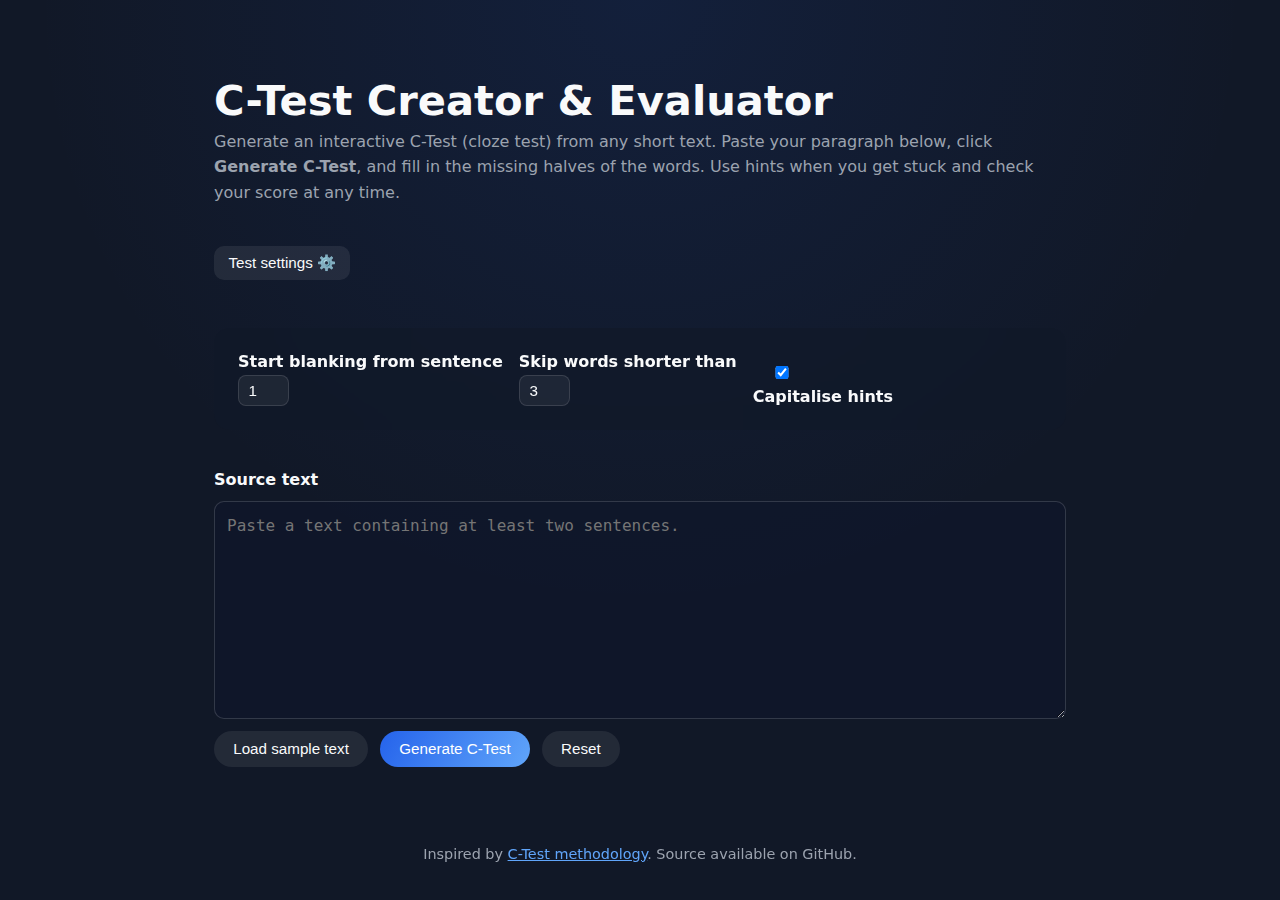
<file: projects-implemented/ctest-interactive/index.html>
<!DOCTYPE html>
<html lang="en">
<head>
  <meta charset="UTF-8" />
  <meta name="viewport" content="width=device-width, initial-scale=1.0" />
  <title>C-Test Creator</title>
  <link rel="stylesheet" href="style.css" />
</head>
<body>
  <main>
    <header>
      <h1>C-Test Creator &amp; Evaluator</h1>
      <p>
        Generate an interactive C-Test (cloze test) from any short text. Paste your paragraph below,
        click <strong>Generate C-Test</strong>, and fill in the missing halves of the words. Use
        hints when you get stuck and check your score at any time.
      </p>
    </header>

    
    <button id="toggle-toolbar" class="toolbar-toggle" type="button">
      Test settings ⚙️
    </button>
    <section id="toolbar" class="toolbar">
      <form id="options-form" class="options">
        <div class="option-group">
          <div class="option">
            <label for="startSentence">Start blanking from sentence</label>
            <input id="startSentence" name="startSentence" type="number" min="1" value="1" />
          </div>
          <div class="option">
            <label for="skipWords">Skip words shorter than</label>
            <input id="skipWords" name="skipWords" type="number" min="1" value="3" />
          </div>
          <label class="option">
            <input type="checkbox" id="capitalizeHints" name="capitalizeHints" checked /> Capitalise hints
          </label>
        </div>
      </form>
    </section>

    <section class="input-panel">
      <label for="source-text">Source text</label>
      <textarea id="source-text" rows="8" placeholder="Paste a text containing at least two sentences."></textarea>
      <div class="actions">
        <button id="load-sample" type="button">Load sample text</button>
        <button id="generate" type="button" class="primary">Generate C-Test</button>
        <button id="reset" type="button">Reset</button>
      </div>
    </section>

    <section id="test-wrapper" class="hidden">
      <div class="controls">
        <button id="check-score" type="button" class="primary">Check score</button>
        <button id="show-answers" type="button">Reveal answers</button>
        <span id="score-output" aria-live="polite"></span>
      </div>
      <article id="test-container"></article>
    </section>
  </main>

  <footer>
    <p>
      Inspired by <a href="https://en.wikipedia.org/wiki/C-test" target="_blank" rel="noopener">C-Test methodology</a>.
      Source available on GitHub.
    </p>
  </footer>

  <script type="module" src="app.js"></script>
</body>
</html>
</file>
<file: projects-implemented/ctest-interactive/style.css>
:root {
  color-scheme: light dark;
  --bg: #111827;
  --fg: #f9fafb;
  --accent: #2563eb;
  --accent-light: #60a5fa;
  --muted: #9ca3af;
  font-family: 'Inter', system-ui, -apple-system, BlinkMacSystemFont, 'Segoe UI', sans-serif;
}

* {
  box-sizing: border-box;
}

body {
  margin: 0;
  background: radial-gradient(circle at top, rgba(37, 99, 235, 0.1), transparent 55%), var(--bg);
  color: var(--fg);
  min-height: 100vh;
  display: flex;
  justify-content: center;
}

main {
  width: min(900px, 90vw);
  padding: 3rem 1.5rem 6rem;
}

header h1 {
  margin-bottom: 0.25rem;
  font-size: clamp(2rem, 4vw, 2.6rem);
}

header p {
  margin-top: 0.25rem;
  line-height: 1.6;
  color: var(--muted);
}

.input-panel {
  margin-top: 2.5rem;
  display: grid;
  gap: 0.75rem;
}

label {
  font-weight: 600;
}

textarea {
  resize: vertical;
  padding: 0.75rem;
  border-radius: 10px;
  border: 1px solid rgba(255, 255, 255, 0.15);
  background: rgba(15, 23, 42, 0.8);
  color: inherit;
  font-size: 1rem;
  line-height: 1.5;
}

textarea:focus {
  outline: 2px solid var(--accent);
}

.actions {
  display: flex;
  flex-wrap: wrap;
  gap: 0.75rem;
}

button {
  border: none;
  border-radius: 999px;
  padding: 0.6rem 1.2rem;
  font-size: 0.95rem;
  cursor: pointer;
  background: rgba(255, 255, 255, 0.08);
  color: inherit;
  transition: transform 0.15s ease, background 0.2s ease;
}

button.primary {
  background: linear-gradient(120deg, var(--accent), var(--accent-light));
  color: white;
}

button:hover {
  transform: translateY(-1px);
}

button:active {
  transform: translateY(0);
}

.toolbar {
  display: grid;
  gap: 1rem;
  margin-top: 3rem;
  padding: 1.5rem;
  border-radius: 16px;
  background: rgba(17, 25, 40, 0.65);
  backdrop-filter: blur(18px);
  transition: max-height 0.3s ease, padding 0.3s ease;
}

.toolbar.collapsed {
  max-height: 0;
  padding: 0 1.5rem;
  overflow: hidden;
}

.toolbar-toggle {
  margin-top: 1.5rem;
  background: rgba(255, 255, 255, 0.08);
  border-radius: 10px;
  padding: 0.5rem 0.9rem;
  display: inline-flex;
  align-items: center;
  gap: 0.5rem;
}

.option-group {
  display: flex;
  flex-wrap: wrap;
  gap: 1rem;
  align-items: flex-end;
}

.option {
  display: grid;
  gap: 0.3rem;
}

.option input {
  border-radius: 8px;
  border: 1px solid rgba(255, 255, 255, 0.12);
  background: rgba(255, 255, 255, 0.06);
  color: inherit;
  padding: 0.35rem 0.6rem;
  font-size: 0.95rem;
  width: 6ch;
}

.option input:focus {
  outline: 2px solid var(--accent-light);
}

#test-wrapper {
  margin-top: 3rem;
  padding: 1.75rem;
  border-radius: 18px;
  background: rgba(15, 23, 42, 0.65);
  box-shadow: 0 25px 45px rgba(0, 0, 0, 0.35);
  backdrop-filter: blur(20px);
}

.hidden {
  display: none;
}

#test-container {
  line-height: 2;
  font-size: 1.1rem;
}

.gap {
  display: inline-flex;
  align-items: center;
  gap: 0.35rem;
  margin: 0.15rem 0.1rem;
}

.gap input {
  width: clamp(4ch, 40%, 12ch);
  padding: 0.2rem 0.35rem;
  border-radius: 6px;
  border: 1px solid rgba(255, 255, 255, 0.2);
  background: rgba(255, 255, 255, 0.04);
  color: inherit;
  font-size: 1rem;
  text-align: center;
}

.gap input.correct {
  border-color: #22c55e;
  background: rgba(34, 197, 94, 0.15);
}

.gap input.incorrect {
  border-color: #f97316;
  background: rgba(249, 115, 22, 0.15);
}

.hint-button {
  padding: 0.2rem 0.5rem;
  font-size: 0.8rem;
  border-radius: 6px;
  background: rgba(96, 165, 250, 0.2);
}

.controls {
  display: flex;
  flex-wrap: wrap;
  align-items: center;
  gap: 1rem;
  margin-bottom: 1.25rem;
}

#score-output {
  font-weight: 600;
  color: var(--accent-light);
}

footer {
  position: fixed;
  bottom: 1.5rem;
  left: 50%;
  transform: translateX(-50%);
  width: min(90vw, 800px);
  text-align: center;
  color: var(--muted);
  font-size: 0.9rem;
}

footer a {
  color: var(--accent-light);
}

@media (max-width: 640px) {
  main {
    padding-top: 2rem;
  }
  .controls,
  .option-group {
    flex-direction: column;
    align-items: flex-start;
  }
  footer {
    position: static;
    transform: none;
    margin-top: 3rem;
  }
}
</file>
